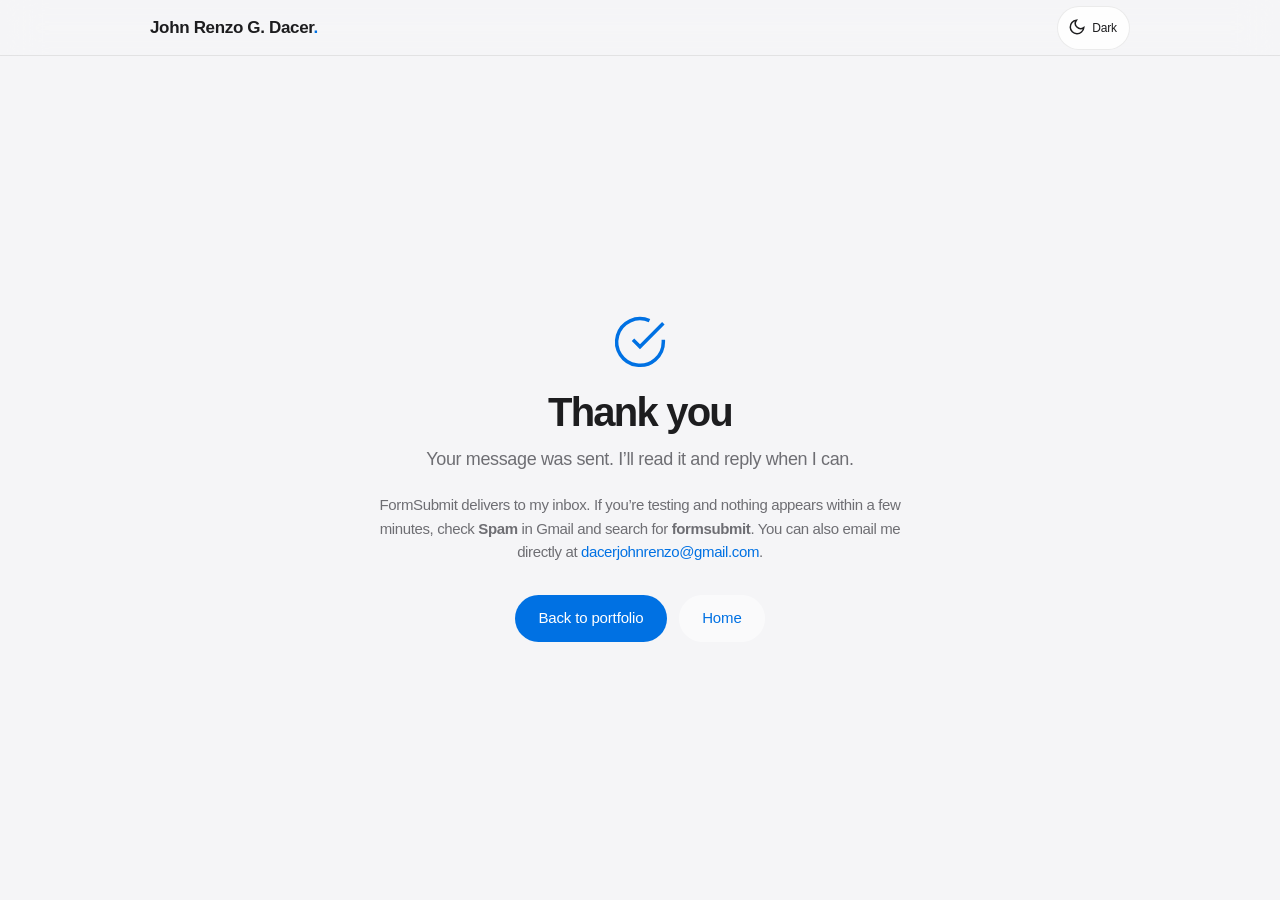
<file: CV/thank-you.html>
<!DOCTYPE html>
<html lang="en">
<head>
  <meta charset="UTF-8" />
  <meta name="viewport" content="width=device-width, initial-scale=1.0, viewport-fit=cover" />
  <meta name="robots" content="noindex" />
  <meta name="format-detection" content="telephone=no" />
  <meta http-equiv="X-Content-Type-Options" content="nosniff" />
  <meta name="referrer" content="strict-origin-when-cross-origin" />
  <meta http-equiv="Permissions-Policy" content="camera=(), microphone=(), geolocation=(), payment=(), interest-cohort=()" />
  <title>Thank you | John Renzo G. Dacer</title>
  <link rel="stylesheet" href="css/styles.css" />
  <link rel="icon" type="image/png" href="Images/cvIcon.png" />
</head>
<body>
  <a class="skip-link" href="#main">Skip to content</a>

  <header class="site-header thank-page__header">
    <nav class="nav nav--thank" aria-label="Thank you page">
      <a class="nav__brand" href="index.html">John Renzo G. Dacer<span class="nav__dot">.</span></a>
      <div class="nav__actions">
        <button type="button" class="theme-toggle js-theme-toggle" id="theme-toggle" aria-pressed="false" aria-label="Switch light mode" title="Appearance">
          <span class="theme-toggle__icon theme-toggle__icon--sun" aria-hidden="true">
            <svg width="18" height="18" viewBox="0 0 24 24" fill="none" stroke="currentColor" stroke-width="2"><circle cx="12" cy="12" r="4"/><path d="M12 2v2M12 20v2M4.93 4.93l1.41 1.41M17.66 17.66l1.41 1.41M2 12h2M20 12h2"/></svg>
          </span>
          <span class="theme-toggle__icon theme-toggle__icon--moon" aria-hidden="true">
            <svg width="18" height="18" viewBox="0 0 24 24" fill="none" stroke="currentColor" stroke-width="2"><path d="M21 12.79A9 9 0 1 1 11.21 3 7 7 0 0 0 21 12.79z"/></svg>
          </span>
          <span class="theme-toggle__label" data-theme-label>Light</span>
        </button>
      </div>
    </nav>
  </header>

  <main id="main" class="thank-page">
    <div class="container thank-page__inner">
      <p class="thank-page__icon" aria-hidden="true">
        <svg width="56" height="56" viewBox="0 0 24 24" fill="none" stroke="currentColor" stroke-width="1.5"><path d="M22 11.08V12a10 10 0 1 1-5.93-9.14"/><polyline points="22 4 12 14.01 9 11.01"/></svg>
      </p>
      <h1 class="thank-page__title">Thank you</h1>
      <p class="thank-page__lead">Your message was sent. I’ll read it and reply when I can.</p>
      <p class="thank-page__hint">
        FormSubmit delivers to my inbox. If you’re testing and nothing appears within a few minutes, check <strong>Spam</strong> in Gmail and search for <strong>formsubmit</strong>. You can also email me directly at
        <a href="mailto:dacerjohnrenzo@gmail.com">dacerjohnrenzo@gmail.com</a>.
      </p>
      <div class="thank-page__actions">
        <a class="btn btn--primary" href="index.html#contact">Back to portfolio</a>
        <a class="btn btn--ghost" href="index.html">Home</a>
      </div>
    </div>
  </main>

  <script src="js/main.js"></script>
</body>
</html>
</file>
<file: CV/css/styles.css>
/* --------------------------------------------------------------------------
   Portfolio — Apple / iOS–inspired marketing aesthetic · system fonts
   -------------------------------------------------------------------------- */

:root {
  --font-sans: -apple-system, BlinkMacSystemFont, "SF Pro Text", "SF Pro Display", "Segoe UI", Roboto, "Helvetica Neue", Arial, sans-serif;
  --font-mono: ui-monospace, "SF Mono", SFMono-Regular, Menlo, Consolas, monospace;
  --space-xs: 0.35rem;
  --space-sm: 0.75rem;
  --space-md: 1.25rem;
  --space-lg: 2rem;
  --space-xl: 3.5rem;
  --space-2xl: 5rem;
  --radius: 22px;
  --radius-sm: 12px;
  --header-h: 3.5rem;
  --max-w: 980px;
  --ease-out: cubic-bezier(0.25, 0.1, 0.25, 1);
  --ease-apple: cubic-bezier(0.25, 0.1, 0.25, 1);

  /* Dark (default) — Apple-style */
  --bg: #000000;
  --bg-elevated: #1c1c1e;
  --surface: #1c1c1e;
  --surface-hover: #2c2c2e;
  --border: rgba(255, 255, 255, 0.1);
  --text: #f5f5f7;
  --text-muted: #a1a1a6;
  --accent: #2997ff;
  --accent-dim: rgba(41, 151, 255, 0.18);
  --accent-2: #5e5ce6;
  --glow: rgba(41, 151, 255, 0.35);
  --hero-mesh: radial-gradient(ellipse 120% 80% at 50% -20%, rgba(41, 151, 255, 0.12), transparent 50%),
    radial-gradient(ellipse 80% 50% at 100% 50%, rgba(94, 92, 230, 0.08), transparent 45%);
  --shadow: 0 4px 24px rgba(0, 0, 0, 0.45);
  --shadow-soft: 0 2px 12px rgba(0, 0, 0, 0.28);
}

[data-theme="light"] {
  --bg: #f5f5f7;
  --bg-elevated: #ffffff;
  --surface: #ffffff;
  --surface-hover: #e8e8ed;
  --border: rgba(0, 0, 0, 0.08);
  --text: #1d1d1f;
  --text-muted: #6e6e73;
  --accent: #0071e3;
  --accent-dim: rgba(0, 113, 227, 0.12);
  --accent-2: #5856d6;
  --glow: rgba(0, 113, 227, 0.22);
  --hero-mesh: radial-gradient(ellipse 100% 70% at 50% -10%, rgba(0, 113, 227, 0.08), transparent 55%),
    radial-gradient(ellipse 70% 40% at 100% 30%, rgba(88, 86, 214, 0.06), transparent 50%);
  --shadow: 0 4px 24px rgba(0, 0, 0, 0.06);
  --shadow-soft: 0 2px 8px rgba(0, 0, 0, 0.04);
}

*,
*::before,
*::after {
  box-sizing: border-box;
}

html {
  scroll-behavior: smooth;
  overflow-x: clip;
  /* Notched phones / home indicator: keep content off display edges */
  padding-left: env(safe-area-inset-left, 0px);
  padding-right: env(safe-area-inset-right, 0px);
}

@supports not (overflow: clip) {
  html {
    overflow-x: hidden;
  }
}

@media (prefers-reduced-motion: reduce) {
  html {
    scroll-behavior: auto;
  }
  *,
  *::before,
  *::after {
    animation-duration: 0.01ms !important;
    animation-iteration-count: 1 !important;
    transition-duration: 0.01ms !important;
  }
}

body {
  margin: 0;
  font-family: var(--font-sans);
  font-size: clamp(1rem, 2.5vw, 1.0625rem);
  line-height: 1.47059;
  letter-spacing: -0.022em;
  color: var(--text);
  background: var(--bg);
  -webkit-font-smoothing: antialiased;
  text-rendering: optimizeLegibility;
  /* Shorter transition = less main-thread work on theme toggle */
  transition: background-color 0.2s var(--ease-out), color 0.2s var(--ease-out);
  overflow-x: clip;
  padding-bottom: env(safe-area-inset-bottom, 0px);
}

#main {
  overflow-x: clip;
  min-width: 0;
}

@supports not (overflow: clip) {
  body {
    overflow-x: hidden;
  }
}

img {
  max-width: 100%;
  height: auto;
  display: block;
}

/* Formal ↔ casual portrait (hover / keyboard focus) */
.profile-photo-swap {
  position: relative;
  cursor: pointer;
  outline: none;
  touch-action: manipulation;
}

.profile-photo-swap:focus-visible {
  box-shadow: 0 0 0 3px var(--accent-dim), 0 0 0 5px var(--accent);
}

.profile-photo-swap__img {
  position: absolute;
  inset: 0;
  width: 100%;
  height: 100%;
  object-fit: cover;
  object-position: center top;
}

.profile-photo-swap__img--formal {
  z-index: 1;
  transition: opacity 0.45s var(--ease-apple);
}

.profile-photo-swap__img--casual {
  z-index: 2;
  opacity: 0;
  transition: opacity 0.45s var(--ease-apple);
  pointer-events: none;
}

@media (hover: hover) and (pointer: fine) {
  .profile-photo-swap:hover .profile-photo-swap__img--formal,
  .profile-photo-swap:focus-visible .profile-photo-swap__img--formal {
    opacity: 0;
  }

  .profile-photo-swap:hover .profile-photo-swap__img--casual,
  .profile-photo-swap:focus-visible .profile-photo-swap__img--casual {
    opacity: 1;
  }
}

/* Touch / coarse pointer: tap toggles class (see main.js) */
.profile-photo-swap.is-touch-swap-alt .profile-photo-swap__img--formal {
  opacity: 0;
}

.profile-photo-swap.is-touch-swap-alt .profile-photo-swap__img--casual {
  opacity: 1;
}

@media (prefers-reduced-motion: reduce) {
  .profile-photo-swap__img--formal,
  .profile-photo-swap__img--casual {
    transition-duration: 0.05s;
  }
}

a {
  color: var(--accent);
  text-decoration: none;
  transition: color 0.2s, opacity 0.2s;
}

a:hover {
  color: var(--accent);
  text-decoration: underline;
  text-underline-offset: 0.2em;
}

.nav__list a,
.nav__brand,
.btn,
.theme-toggle,
.site-footer__top,
.project-card__links a,
.social-list a,
.contact__email {
  text-decoration: none;
}

.nav__list a:hover,
.nav__brand:hover,
.btn:hover,
.theme-toggle:hover,
.site-footer__top:hover,
.project-card__links a:hover,
.social-list a:hover,
.contact__email:hover {
  text-decoration: none;
}

a:focus-visible,
button:focus-visible {
  outline: 2px solid var(--accent);
  outline-offset: 3px;
}

.skip-link {
  position: absolute;
  top: -100px;
  left: var(--space-md);
  padding: var(--space-sm) var(--space-md);
  background: var(--accent);
  color: #fff;
  font-weight: 600;
  border-radius: 980px;
  z-index: 1000;
  text-decoration: none;
}

.skip-link:focus {
  top: var(--space-sm);
}

.container {
  width: min(100% - clamp(0.75rem, 4.5vw, 2rem), var(--max-w));
  margin-inline: auto;
  padding-inline: 0;
  min-width: 0;
}

/* Header & nav */
.site-header {
  position: sticky;
  top: 0;
  z-index: 100;
  height: var(--header-h);
  background: color-mix(in srgb, var(--bg) 72%, transparent);
  backdrop-filter: saturate(180%) blur(20px);
  -webkit-backdrop-filter: saturate(180%) blur(20px);
  border-bottom: 1px solid var(--border);
  transition: background-color 0.2s var(--ease-out), border-color 0.2s, box-shadow 0.2s;
}

/* Blur is expensive on low-power / mobile GPUs — use solid bar instead */
@media (max-width: 768px), (hover: none) {
  .site-header {
    backdrop-filter: none;
    -webkit-backdrop-filter: none;
    background: color-mix(in srgb, var(--bg) 94%, transparent);
  }
}

@media (prefers-reduced-motion: reduce) {
  .site-header {
    backdrop-filter: none;
    -webkit-backdrop-filter: none;
    background: color-mix(in srgb, var(--bg) 94%, transparent);
  }
}

.site-header.is-scrolled {
  box-shadow: var(--shadow-soft);
}

[data-theme="light"] .site-header.is-scrolled {
  box-shadow: 0 1px 0 rgba(0, 0, 0, 0.05), 0 4px 16px rgba(0, 0, 0, 0.04);
}

.nav {
  display: flex;
  align-items: center;
  justify-content: space-between;
  flex-wrap: nowrap;
  gap: var(--space-xs) var(--space-sm);
  width: min(100% - clamp(0.75rem, 4.5vw, 2rem), var(--max-w));
  margin-inline: auto;
  min-height: var(--header-h);
  padding-block: 0.35rem;
}

@media (min-width: 901px) {
  .nav {
    display: grid;
    grid-template-columns: minmax(0, max-content) minmax(0, 1fr) auto;
    align-items: center;
    column-gap: clamp(0.75rem, 2vw, 1.5rem);
  }

  .nav__toggle {
    display: none !important;
  }

  .nav__brand {
    grid-column: 1;
  }

  .nav__list {
    grid-column: 2;
    justify-content: center;
    flex-wrap: wrap;
  }

  .nav__actions {
    grid-column: 3;
  }
}

.nav__brand {
  font-weight: 600;
  font-size: clamp(0.875rem, 2.2vw, 1.0625rem);
  color: var(--text);
  letter-spacing: -0.02em;
  min-width: 0;
  flex-shrink: 1;
  line-height: 1.2;
}

.nav__brand:hover {
  color: var(--accent);
}

.nav__dot {
  color: var(--accent);
}

.nav__list {
  list-style: none;
  margin: 0;
  padding: 0;
  display: flex;
  flex-wrap: wrap;
  gap: 0.25rem clamp(0.65rem, 2vw, 1.25rem);
  align-items: center;
  justify-content: center;
  min-width: 0;
}

.nav__list a {
  color: var(--text-muted);
  font-size: 0.8125rem;
  font-weight: 400;
}

.nav__list a:hover {
  color: var(--text);
}

.nav__actions {
  display: flex;
  align-items: center;
  gap: var(--space-xs);
  flex-shrink: 0;
}

.nav__toggle {
  display: none;
  flex-direction: column;
  justify-content: center;
  gap: 5px;
  width: 44px;
  height: 44px;
  padding: 0;
  border: none;
  background: transparent;
  cursor: pointer;
  color: var(--text);
  touch-action: manipulation;
}

.nav__toggle-bar {
  display: block;
  width: 22px;
  height: 2px;
  background: currentColor;
  border-radius: 1px;
  transition: transform 0.25s, opacity 0.25s;
}

.nav.is-open .nav__toggle-bar:nth-child(1) {
  transform: translateY(7px) rotate(45deg);
}

.nav.is-open .nav__toggle-bar:nth-child(2) {
  opacity: 0;
}

.nav.is-open .nav__toggle-bar:nth-child(3) {
  transform: translateY(-7px) rotate(-45deg);
}

@media (max-width: 1024px) {
  .nav__list a {
    font-size: 0.875rem;
  }
}

@media (max-width: 900px) {
  .nav {
    flex-wrap: wrap;
    row-gap: 0;
  }

  .nav__toggle {
    display: flex;
    order: 2;
  }

  .nav__actions {
    order: 3;
  }

  .nav__list {
    display: none;
    order: 4;
    flex: 1 1 100%;
    width: 100%;
    flex-direction: column;
    align-items: stretch;
    padding: var(--space-md) 0;
    border-top: 1px solid var(--border);
    gap: 0.5rem;
  }

  .nav__list a {
    display: block;
    padding: 0.5rem 0;
    font-size: 1rem;
  }

  .nav.is-open .nav__list {
    display: flex;
  }
}

.theme-toggle {
  min-height: 44px;
  min-width: 44px;
  padding: 0 0.75rem 0 0.6rem;
  border-radius: 980px;
  border: 1px solid var(--border);
  background: color-mix(in srgb, var(--surface) 88%, transparent);
  color: var(--text);
  cursor: pointer;
  display: inline-flex;
  align-items: center;
  justify-content: center;
  gap: 0.4rem;
  font-family: var(--font-sans);
  font-size: 0.75rem;
  font-weight: 500;
  letter-spacing: -0.01em;
  touch-action: manipulation;
  transition: background 0.2s var(--ease-apple), border-color 0.2s, color 0.2s;
  -webkit-tap-highlight-color: transparent;
}

.theme-toggle:hover {
  background: var(--surface-hover);
  border-color: var(--border);
}

.theme-toggle__label {
  white-space: nowrap;
}

@media (max-width: 360px) {
  .theme-toggle__label {
    display: none;
  }

  .theme-toggle {
    padding: 0;
    width: 44px;
  }
}

.theme-toggle__icon--moon {
  display: none;
}

[data-theme="light"] .theme-toggle__icon--sun {
  display: none;
}

[data-theme="light"] .theme-toggle__icon--moon {
  display: block;
}

/* Hero: appearance button (synced with nav theme) */
.btn--theme-hero {
  gap: 0.5rem;
}

.btn--theme-hero__icons {
  display: grid;
  place-items: center;
  flex-shrink: 0;
}

.btn--theme-hero__icons svg {
  grid-area: 1 / 1;
}

.btn--theme-hero__moon {
  display: none;
}

[data-theme="light"] .btn--theme-hero__sun {
  display: none;
}

[data-theme="light"] .btn--theme-hero__moon {
  display: block;
}

/* Hero */
.hero {
  position: relative;
  min-height: min(88vh, 880px);
  display: flex;
  align-items: center;
  padding: clamp(2rem, 6vw, var(--space-xl)) 0 clamp(2.5rem, 10vw, var(--space-2xl));
  overflow: hidden;
}

@supports (height: 100dvh) {
  .hero {
    min-height: min(88dvh, 880px);
  }
}

@media (max-width: 480px) {
  .hero {
    min-height: auto;
    padding-bottom: 3rem;
  }

  .hero__scroll {
    display: none;
  }

  .hero__tagline {
    font-size: 1rem;
  }
}

.hero__grid {
  position: absolute;
  inset: 0;
  background: var(--hero-mesh);
  pointer-events: none;
}

.hero__inner {
  position: relative;
  z-index: 1;
  display: grid;
  grid-template-columns: minmax(0, 1fr) minmax(200px, 360px);
  gap: clamp(1.5rem, 4vw, 3rem);
  align-items: center;
}

.hero__content {
  min-width: 0;
}

.hero__photo-col {
  margin: 0;
  justify-self: end;
  width: 100%;
  max-width: 360px;
}

.hero__photo-frame {
  position: relative;
  border-radius: 28px;
  overflow: hidden;
  aspect-ratio: 1;
  border: 1px solid var(--border);
  box-shadow: var(--shadow-soft), 0 12px 40px rgba(0, 0, 0, 0.2);
}

[data-theme="light"] .hero__photo-frame {
  box-shadow: 0 4px 24px rgba(0, 0, 0, 0.08), 0 1px 0 rgba(255, 255, 255, 0.8) inset;
}

.hero__photo-frame::after {
  content: "";
  position: absolute;
  inset: 0;
  z-index: 3;
  border-radius: inherit;
  box-shadow: inset 0 0 0 1px color-mix(in srgb, var(--text) 0.04, transparent);
  pointer-events: none;
}

.hero__photo-hint {
  margin: 0.65rem 0 0;
  font-size: 0.75rem;
  font-weight: 400;
  color: var(--text-muted);
  letter-spacing: -0.01em;
  text-align: center;
}

@media (max-width: 900px) {
  .hero__photo-hint {
    margin-top: 0.5rem;
  }
}

.hero__photo-hint__touch {
  display: none;
}

@media (hover: none) {
  .hero__photo-hint__desktop {
    display: none;
  }

  .hero__photo-hint__touch {
    display: block;
  }
}

.resume__photo-hint,
.project-card__swap-hint {
  margin: 0.5rem 0 0;
  font-size: 0.8125rem;
  color: var(--text-muted);
  display: none;
}

.resume__photo-hint {
  text-align: center;
}

.project-card__swap-hint {
  margin: 0 0 var(--space-sm);
}

@media (hover: none) {
  .resume__photo-hint,
  .project-card__swap-hint {
    display: block;
  }
}

@media (max-width: 900px) {
  .hero__inner {
    grid-template-columns: 1fr;
    text-align: center;
  }

  .hero__content {
    order: 2;
  }

  .hero__photo-col {
    order: 1;
    justify-self: center;
    max-width: min(280px, 70vw);
  }

  .hero__title,
  .hero__role,
  .hero__tagline {
    margin-left: auto;
    margin-right: auto;
  }

  .hero__cta {
    justify-content: center;
  }
}

@media (max-width: 420px) {
  .hero__photo-col {
    max-width: min(240px, 85vw);
  }
}

.hero__eyebrow {
  font-family: var(--font-sans);
  font-size: 0.875rem;
  color: var(--accent);
  font-weight: 600;
  letter-spacing: -0.01em;
  margin: 0 0 var(--space-sm);
}

.hero__title {
  margin: 0 0 var(--space-md);
  display: flex;
  flex-direction: column;
  gap: var(--space-xs);
}

.hero__name {
  font-size: clamp(2rem, 5.5vw, 3.5rem);
  font-weight: 600;
  letter-spacing: -0.045em;
  line-height: 1.05;
  color: var(--text);
  overflow-wrap: anywhere;
}

.hero__role {
  font-size: clamp(1.1875rem, 2.4vw, 1.75rem);
  font-weight: 400;
  color: var(--text-muted);
  max-width: 32ch;
  letter-spacing: -0.02em;
  line-height: 1.3;
  min-width: 0;
  overflow-wrap: anywhere;
}

.hero__tagline {
  max-width: 42ch;
  margin: 0 0 var(--space-lg);
  color: var(--text-muted);
  font-size: 1.125rem;
  min-width: 0;
  overflow-wrap: anywhere;
}

.hero__cta {
  display: flex;
  flex-wrap: wrap;
  gap: var(--space-sm);
  align-items: center;
}

@media (max-width: 420px) {
  .hero__cta {
    flex-direction: column;
    align-items: stretch;
  }

  .hero__cta .btn {
    width: 100%;
    justify-content: center;
  }
}

.hero__scroll {
  position: absolute;
  bottom: var(--space-lg);
  left: 50%;
  transform: translateX(-50%);
  display: flex;
  flex-direction: column;
  align-items: center;
  gap: var(--space-sm);
  font-family: var(--font-mono);
  font-size: 0.6875rem;
  letter-spacing: 0.2em;
  text-transform: uppercase;
  color: var(--text-muted);
}

.hero__scroll-line {
  width: 1px;
  height: 48px;
  background: linear-gradient(to bottom, var(--text-muted), transparent);
  animation: scroll-line 2s ease-in-out infinite;
}

@media (prefers-reduced-motion: reduce) {
  .hero__scroll-line {
    animation: none;
  }
}

@keyframes scroll-line {
  0%,
  100% {
    opacity: 0.4;
    transform: scaleY(0.6);
    transform-origin: top;
  }
  50% {
    opacity: 1;
    transform: scaleY(1);
  }
}

/* Buttons — Apple pill CTAs */
.btn {
  display: inline-flex;
  align-items: center;
  justify-content: center;
  padding: 0.7rem 1.4rem;
  font-family: var(--font-sans);
  font-size: 0.9375rem;
  font-weight: 500;
  letter-spacing: -0.01em;
  border-radius: 980px;
  border: 1px solid transparent;
  cursor: pointer;
  touch-action: manipulation;
  transition: transform 0.2s var(--ease-apple), box-shadow 0.2s, background 0.2s, color 0.2s, border-color 0.2s, opacity 0.2s;
}

.btn:active {
  transform: scale(0.98);
}

.btn--primary {
  background: var(--accent);
  color: #fff;
}

.btn--primary:hover {
  color: #fff;
  opacity: 0.92;
  box-shadow: 0 4px 16px var(--accent-dim);
}

.btn--ghost {
  background: color-mix(in srgb, var(--surface) 55%, transparent);
  color: var(--accent);
  border-color: transparent;
}

.btn--ghost:hover {
  background: var(--surface-hover);
  color: var(--accent);
  opacity: 1;
}

.btn--lg {
  padding: 1rem 1.75rem;
  font-size: 1rem;
}

/* Sections */
.section {
  padding: var(--space-2xl) 0;
  scroll-margin-top: calc(var(--header-h) + 1rem);
}

@media (max-width: 640px) {
  .section {
    padding: clamp(2.25rem, 8vw, 3rem) 0;
  }

  .section__head {
    margin-bottom: var(--space-lg);
  }
}

.section__head {
  margin-bottom: var(--space-xl);
}

.section__label {
  font-family: var(--font-sans);
  font-size: 0.75rem;
  color: var(--text-muted);
  font-weight: 600;
  letter-spacing: -0.01em;
}

.section__title {
  margin: var(--space-xs) 0 0;
  font-size: clamp(1.75rem, 4vw, 2.5rem);
  font-weight: 600;
  letter-spacing: -0.045em;
  line-height: 1.07;
}

.section__intro {
  margin: var(--space-md) 0 0;
  max-width: 50ch;
  color: var(--text-muted);
  overflow-wrap: anywhere;
}

/* About */
.about__grid {
  display: grid;
  grid-template-columns: 1fr minmax(min(260px, 100%), 320px);
  gap: var(--space-xl);
  align-items: start;
  min-width: 0;
}

@media (max-width: 800px) {
  .about__grid {
    grid-template-columns: 1fr;
  }
}

.about__text {
  min-width: 0;
  overflow-wrap: anywhere;
}

.about__text p {
  margin: 0 0 var(--space-md);
  color: var(--text-muted);
}

.about__text strong {
  color: var(--text);
  font-weight: 600;
}

.about__goal {
  padding: var(--space-md);
  border-left: 3px solid var(--accent);
  background: color-mix(in srgb, var(--accent-dim) 65%, var(--surface));
  border-radius: 0 var(--radius-sm) var(--radius-sm) 0;
  color: var(--text) !important;
}

.about__aside {
  padding: var(--space-lg);
  background: var(--surface);
  border: 1px solid var(--border);
  border-radius: var(--radius);
  box-shadow: var(--shadow-soft);
  min-width: 0;
}

.about__aside-title {
  margin: 0 0 var(--space-sm);
  font-size: 0.875rem;
  text-transform: uppercase;
  letter-spacing: 0.08em;
  color: var(--text-muted);
}

.about__aside-title:not(:first-child) {
  margin-top: var(--space-lg);
}

.chip-list {
  list-style: none;
  margin: 0;
  padding: 0;
  display: flex;
  flex-wrap: wrap;
  gap: var(--space-xs);
}

.chip-list li {
  padding: 0.35rem 0.75rem;
  font-size: 0.8125rem;
  font-weight: 500;
  background: var(--bg-elevated);
  border: 1px solid var(--border);
  border-radius: 999px;
  color: var(--text);
}

.about__aside-text {
  margin: 0;
  font-size: 0.9375rem;
  color: var(--text-muted);
}

/* Projects */
.projects {
  background: linear-gradient(180deg, transparent 0%, color-mix(in srgb, var(--accent-dim) 40%, transparent) 50%, transparent 100%);
}

.projects__grid {
  display: grid;
  gap: var(--space-lg);
}

.project-card {
  display: grid;
  grid-template-columns: minmax(200px, 320px) 1fr;
  gap: var(--space-lg);
  background: var(--surface);
  border: 1px solid var(--border);
  border-radius: var(--radius);
  overflow: hidden;
  box-shadow: var(--shadow-soft);
  transition: box-shadow 0.25s var(--ease-apple);
  contain: layout style;
  min-width: 0;
}

/* Hover scale causes extra repaints; only for fine pointers (not touch “sticky hover”) */
@media (hover: hover) and (pointer: fine) {
  .project-card {
    transition: box-shadow 0.25s var(--ease-apple), transform 0.25s var(--ease-apple);
  }

  .project-card:hover {
    box-shadow: var(--shadow);
    transform: scale(1.006);
  }
}

@media (max-width: 720px) {
  .project-card {
    grid-template-columns: 1fr;
  }
}

.project-card__media {
  min-height: 200px;
  min-width: 0;
  background-size: cover;
  background-position: center;
  position: relative;
}

.project-card__media::after {
  content: "";
  position: absolute;
  inset: 0;
  background: linear-gradient(135deg, transparent 40%, rgba(0, 0, 0, 0.35));
  pointer-events: none;
}

.project-card__media--vending {
  background-image:
    linear-gradient(145deg, var(--accent-dim) 0%, transparent 50%),
    radial-gradient(circle at 30% 70%, var(--accent-2) 0%, transparent 45%),
    linear-gradient(180deg, #0a1628, #061018);
  background-size: 180% 180%, 160% 160%, 100% 100%;
  background-position: 0% 0%, 30% 70%, center;
  background-repeat: no-repeat;
}

/* Thesis card: slow gradient drift on hover (fine pointer only) */
@media (hover: hover) and (pointer: fine) {
  .project-card:hover .project-card__media--vending {
    animation: project-vending-drift 3.5s ease-in-out infinite;
  }
}

@keyframes project-vending-drift {
  0%,
  100% {
    background-position: 0% 0%, 30% 70%, center;
    filter: brightness(1);
  }
  33% {
    background-position: 40% 20%, 60% 50%, center;
    filter: brightness(1.06);
  }
  66% {
    background-position: 15% 45%, 45% 85%, center;
    filter: brightness(1.03);
  }
}

@media (prefers-reduced-motion: reduce) {
  .project-card:hover .project-card__media--vending {
    animation: none;
  }
}

/* Real screenshot preview (e.g. GitHub raw) */
.project-card__media--preview {
  padding: 0;
  background: #14161a;
  display: block;
}

/* Two-layer hover crossfade (Topology ↔ routing diagram); tap toggles on touch */
.project-card__media--network-swap {
  min-height: 200px;
  max-height: 300px;
  aspect-ratio: 16 / 9;
  touch-action: manipulation;
  cursor: pointer;
}

.project-card__net-img {
  position: absolute;
  inset: 0;
  width: 100%;
  height: 100%;
  object-fit: cover;
  object-position: center top;
  display: block;
  transition: opacity 0.55s var(--ease-apple), transform 0.65s var(--ease-apple);
}

.project-card__net-img--a {
  z-index: 1;
  opacity: 1;
}

.project-card__net-img--b {
  z-index: 2;
  opacity: 0;
}

@media (hover: hover) and (pointer: fine) {
  .project-card:hover .project-card__media--network-swap .project-card__net-img--a {
    opacity: 0;
    transform: scale(1.05);
  }

  .project-card:hover .project-card__media--network-swap .project-card__net-img--b {
    opacity: 1;
    transform: scale(1.05);
  }
}

.project-card__media--network-swap.is-touch-swap-alt .project-card__net-img--a {
  opacity: 0;
  transform: scale(1.05);
}

.project-card__media--network-swap.is-touch-swap-alt .project-card__net-img--b {
  opacity: 1;
  transform: scale(1.05);
}

@media (prefers-reduced-motion: reduce) {
  .project-card__net-img {
    transition-duration: 0.12s;
  }

  .project-card:hover .project-card__media--network-swap .project-card__net-img--a,
  .project-card:hover .project-card__media--network-swap .project-card__net-img--b,
  .project-card__media--network-swap.is-touch-swap-alt .project-card__net-img--a,
  .project-card__media--network-swap.is-touch-swap-alt .project-card__net-img--b {
    transform: none;
  }
}

.project-card__media--preview:not(.project-card__media--network-swap) img {
  width: 100%;
  height: 100%;
  min-height: 200px;
  max-height: 300px;
  object-fit: cover;
  object-position: center top;
  display: block;
  position: relative;
  z-index: 0;
}

.project-card__media--preview::after {
  z-index: 3;
}

.project-card__body {
  padding: var(--space-lg);
  min-width: 0;
  overflow-wrap: anywhere;
}

@media (max-width: 480px) {
  .project-card__body {
    padding: var(--space-md);
  }

  .project-card__media {
    min-height: 160px;
  }
}

.project-card__title {
  margin: 0 0 var(--space-sm);
  font-size: clamp(1.0625rem, 3.2vw, 1.25rem);
  font-weight: 600;
  letter-spacing: -0.02em;
  overflow-wrap: anywhere;
}

.project-card__desc {
  margin: 0 0 var(--space-md);
  font-size: 0.9375rem;
  color: var(--text-muted);
  line-height: 1.7;
  overflow-wrap: anywhere;
}

.project-card__desc code {
  word-break: break-word;
}

.project-card__tags {
  list-style: none;
  margin: 0 0 var(--space-md);
  padding: 0;
  display: flex;
  flex-wrap: wrap;
  gap: var(--space-xs);
}

.project-card__tags li {
  font-family: var(--font-mono);
  font-size: 0.6875rem;
  padding: 0.25rem 0.5rem;
  background: var(--bg-elevated);
  border-radius: 4px;
  color: var(--accent);
}

.project-card__links {
  display: flex;
  flex-wrap: wrap;
  align-items: center;
  gap: var(--space-md);
}

.project-card__links a:not(.project-card__demo) {
  font-weight: 500;
  font-size: 0.9375rem;
  color: var(--accent);
}

.project-card__note {
  font-size: 0.8125rem;
  color: var(--text-muted);
}

.project-card__demo {
  font-weight: 500;
  font-size: 0.9375rem;
  opacity: 0.85;
  color: var(--accent);
}

/* Skills */
.skills__grid {
  display: grid;
  grid-template-columns: repeat(2, 1fr);
  gap: var(--space-md);
}

@media (max-width: 900px) {
  .skills__grid {
    grid-template-columns: minmax(0, 1fr);
  }
}

.skill-block {
  padding: var(--space-lg);
  background: var(--surface);
  border: 1px solid var(--border);
  border-radius: var(--radius);
  transition: border-color 0.2s;
}

.skill-block:hover {
  border-color: color-mix(in srgb, var(--accent) 30%, var(--border));
}

.skill-block--wide {
  grid-column: 1 / -1;
}

.skill-block__head {
  display: flex;
  align-items: center;
  gap: var(--space-sm);
  margin-bottom: var(--space-md);
}

.skill-block__head h3 {
  margin: 0;
  font-size: clamp(0.9375rem, 2.5vw, 1.0625rem);
  font-weight: 600;
  overflow-wrap: anywhere;
  line-height: 1.25;
}

.skill-block__icon {
  display: grid;
  place-items: center;
  width: 40px;
  height: 40px;
  border-radius: var(--radius-sm);
  background: var(--accent-dim);
  color: var(--accent);
}

.skill-bars {
  list-style: none;
  margin: 0;
  padding: 0;
  display: flex;
  flex-direction: column;
  gap: var(--space-md);
}

.skill-bars__label {
  display: flex;
  justify-content: space-between;
  align-items: baseline;
  flex-wrap: wrap;
  gap: 0.2rem 0.5rem;
  font-size: 0.875rem;
  font-weight: 500;
  margin-bottom: var(--space-xs);
  min-width: 0;
}

.skill-bars__label small {
  font-weight: 400;
  color: var(--text-muted);
  font-size: 0.75rem;
}

.skill-bars__track {
  height: 10px;
  background: color-mix(in srgb, var(--text) 8%, var(--bg-elevated));
  border-radius: 999px;
  overflow: hidden;
  border: 1px solid color-mix(in srgb, var(--text) 16%, var(--border));
  box-shadow: inset 0 1px 2px rgba(0, 0, 0, 0.2);
}

[data-theme="light"] .skill-bars__track {
  background: color-mix(in srgb, var(--text) 6%, var(--surface-hover));
  border-color: color-mix(in srgb, var(--text) 12%, var(--border));
  box-shadow: inset 0 1px 2px rgba(0, 0, 0, 0.06);
}

.skill-bars__fill {
  display: block;
  height: 100%;
  width: var(--p, 0%);
  min-width: 0;
  border-radius: 999px;
  background: linear-gradient(90deg, var(--accent-2), var(--accent));
  box-shadow: 0 0 12px color-mix(in srgb, var(--accent) 35%, transparent);
  transition: width 1s var(--ease-apple);
}

.badge-grid {
  display: flex;
  flex-wrap: wrap;
  gap: var(--space-xs);
}

.badge {
  padding: 0.4rem 0.75rem;
  font-size: 0.8125rem;
  font-weight: 500;
  background: var(--bg-elevated);
  border: 1px solid var(--border);
  border-radius: var(--radius-sm);
  color: var(--text-muted);
}

/* Experience timeline */
.timeline {
  position: relative;
  padding-left: var(--space-lg);
}

.timeline::before {
  content: "";
  position: absolute;
  left: 7px;
  top: 0;
  bottom: 0;
  width: 2px;
  background: var(--border);
}

.timeline__item {
  position: relative;
  margin-bottom: var(--space-lg);
}

.timeline__marker {
  position: absolute;
  left: calc(-1 * var(--space-lg) + 2px);
  top: 0.35rem;
  width: 14px;
  height: 14px;
  border-radius: 50%;
  background: var(--bg);
  border: 2px solid var(--accent);
  box-shadow: 0 0 0 3px var(--accent-dim);
}

.timeline__card {
  padding: var(--space-lg);
  background: var(--surface);
  border: 1px solid var(--border);
  border-radius: var(--radius);
  box-shadow: var(--shadow-soft);
}

.timeline__card--muted {
  opacity: 0.95;
}

.timeline__card h3 {
  margin: 0 0 var(--space-xs);
  font-size: clamp(1rem, 2.8vw, 1.125rem);
  overflow-wrap: anywhere;
  line-height: 1.25;
}

.timeline__meta {
  margin: 0 0 var(--space-md);
  font-family: var(--font-mono);
  font-size: 0.75rem;
  color: var(--accent);
  text-transform: uppercase;
  letter-spacing: 0.06em;
}

.timeline__card > p {
  margin: 0 0 var(--space-md);
  color: var(--text-muted);
  font-size: 0.9375rem;
}

.timeline__list {
  margin: 0 0 var(--space-md);
  padding-left: 1.15rem;
  color: var(--text-muted);
  font-size: 0.9375rem;
}

.timeline__list li {
  margin-bottom: var(--space-xs);
}

.timeline__takeaways {
  margin: 0;
  font-size: 0.9375rem;
  color: var(--text);
}

@media (max-width: 400px) {
  .timeline {
    padding-left: 1.35rem;
  }

  .timeline__marker {
    left: calc(-1.35rem + 2px);
  }
}

.cert-intro {
  margin: 0 0 var(--space-sm);
  font-size: 0.875rem;
  font-weight: 600;
  color: var(--text);
}

.cert-list {
  list-style: none;
  margin: 0;
  padding: 0;
}

.cert-list li {
  position: relative;
  padding: 0.55rem 0 0.55rem 1.15rem;
  border-bottom: 1px solid var(--border);
  color: var(--text-muted);
  font-size: clamp(0.875rem, 2.2vw, 0.9375rem);
  line-height: 1.45;
  word-wrap: break-word;
  overflow-wrap: anywhere;
}

.cert-list li:last-child {
  border-bottom: none;
}

.cert-list li::before {
  content: "";
  position: absolute;
  left: 0;
  top: 0.85em;
  width: 6px;
  height: 6px;
  border-radius: 50%;
  background: var(--accent);
}

.skill-block__badges-below {
  margin-top: var(--space-md);
}

.form-honey {
  position: absolute;
  left: -9999px;
  width: 1px;
  height: 1px;
  opacity: 0;
  pointer-events: none;
}

/* Resume */
.resume-panel {
  display: grid;
  grid-template-columns: minmax(120px, 180px) 1fr auto;
  gap: var(--space-lg) var(--space-xl);
  align-items: center;
  padding: var(--space-xl);
  background: var(--surface);
  border: 1px solid var(--border);
  border-radius: var(--radius);
  box-shadow: var(--shadow-soft);
}

.resume-panel__photo {
  display: flex;
  flex-direction: column;
  align-items: center;
  gap: var(--space-xs);
}

.resume-panel__photo-frame {
  position: relative;
  width: 100%;
  max-width: 180px;
  aspect-ratio: 1;
  border-radius: 20px;
  overflow: hidden;
  border: 1px solid var(--border);
  box-shadow: var(--shadow-soft);
}

.resume-panel__photo-frame::after {
  content: "";
  position: absolute;
  inset: 0;
  z-index: 3;
  border-radius: inherit;
  box-shadow: inset 0 0 0 1px color-mix(in srgb, var(--text) 0.05, transparent);
  pointer-events: none;
}

@media (max-width: 900px) {
  .resume-panel {
    grid-template-columns: minmax(0, 1fr);
    justify-items: center;
    text-align: center;
    padding: clamp(1.25rem, 4vw, var(--space-xl));
    gap: var(--space-md);
  }

  .resume-panel__text {
    order: 2;
    width: 100%;
    max-width: 42rem;
    margin-inline: auto;
  }

  .resume-panel__action {
    order: 3;
    width: 100%;
    max-width: 24rem;
  }

  .resume-panel__photo {
    order: 1;
  }

  .resume-panel__photo-frame {
    max-width: min(200px, 55vw);
  }

  .resume-panel__bullets {
    text-align: left;
  }

  .resume-panel__hint {
    margin-inline: auto;
    max-width: 100%;
  }
}

.resume-panel__text h3 {
  margin: 0 0 var(--space-sm);
  font-size: 1.125rem;
}

.resume-panel__text > p {
  margin: 0 0 var(--space-md);
  color: var(--text-muted);
  font-size: 0.9375rem;
}

.resume-panel__bullets {
  margin: 0;
  padding-left: 1.15rem;
  color: var(--text-muted);
  font-size: 0.9375rem;
}

.resume-panel__bullets li {
  margin-bottom: var(--space-xs);
}

.resume-panel__action {
  text-align: center;
}

.resume-panel__hint {
  margin: var(--space-md) 0 0;
  font-size: 0.75rem;
  color: var(--text-muted);
  max-width: 240px;
}

.resume-panel__hint code {
  font-family: var(--font-mono);
  font-size: 0.6875rem;
  word-break: break-all;
}

/* Contact */
.contact__grid {
  display: grid;
  grid-template-columns: 1fr minmax(min(240px, 100%), 300px);
  gap: var(--space-xl);
  align-items: start;
  min-width: 0;
}

@media (max-width: 800px) {
  .contact__grid {
    grid-template-columns: 1fr;
  }
}

.contact__form {
  position: relative;
  padding: var(--space-lg);
  background: var(--surface);
  border: 1px solid var(--border);
  border-radius: var(--radius);
  box-shadow: var(--shadow-soft);
  min-width: 0;
}

.form-row {
  margin-bottom: var(--space-md);
}

.form-row label {
  display: block;
  font-size: 0.8125rem;
  font-weight: 600;
  margin-bottom: var(--space-xs);
  color: var(--text-muted);
}

.form-row input,
.form-row textarea {
  width: 100%;
  max-width: 100%;
  min-width: 0;
  padding: 0.65rem 0.85rem;
  font-family: var(--font-sans);
  font-size: 1rem;
  color: var(--text);
  background: var(--bg-elevated);
  border: 1px solid var(--border);
  border-radius: var(--radius-sm);
  transition: border-color 0.2s, box-shadow 0.2s;
}

.form-row input::placeholder,
.form-row textarea::placeholder {
  color: var(--text-muted);
  opacity: 0.7;
}

.form-row input:focus,
.form-row textarea:focus {
  outline: none;
  border-color: var(--accent);
  box-shadow: 0 0 0 3px var(--accent-dim);
}

.form-row textarea {
  resize: vertical;
  min-height: 120px;
}

.form-note {
  margin: var(--space-md) 0 0;
  font-size: 0.75rem;
  color: var(--text-muted);
}

.form-note code {
  font-family: var(--font-mono);
  font-size: 0.6875rem;
}

.contact__aside {
  min-width: 0;
  overflow-wrap: anywhere;
}

.contact__aside h3 {
  margin: 0 0 var(--space-sm);
  font-size: 0.875rem;
  text-transform: uppercase;
  letter-spacing: 0.08em;
  color: var(--text-muted);
}

.contact__aside h3:not(:first-child) {
  margin-top: var(--space-lg);
}

.contact__email {
  font-weight: 600;
  font-size: 1.0625rem;
  word-break: break-all;
}

.social-list {
  list-style: none;
  margin: 0;
  padding: 0;
}

.social-list a {
  display: inline-flex;
  align-items: center;
  gap: var(--space-sm);
  padding: var(--space-sm) 0;
  color: var(--text);
  font-weight: 500;
}

.social-list a:hover {
  color: var(--accent);
}

.social-list svg {
  flex-shrink: 0;
  opacity: 0.85;
}

/* Footer */
.site-footer {
  padding: var(--space-lg) 0;
  border-top: 1px solid var(--border);
  margin-top: var(--space-xl);
}

.site-footer__inner {
  display: flex;
  flex-wrap: wrap;
  justify-content: space-between;
  align-items: center;
  gap: var(--space-sm);
  font-size: 0.875rem;
  color: var(--text-muted);
}

@media (max-width: 520px) {
  .site-footer__inner {
    flex-direction: column;
    justify-content: center;
    text-align: center;
  }

  .site-footer__inner > p {
    margin: 0;
  }
}

.site-footer__top {
  color: var(--accent);
  font-weight: 500;
}

.site-footer__top:hover {
  color: var(--text);
}

/* Reveal animations */
.reveal {
  opacity: 0;
  transform: translateY(20px);
  transition: opacity 0.65s var(--ease-out), transform 0.65s var(--ease-out);
}

.reveal.is-visible {
  opacity: 1;
  transform: translateY(0);
}

.projects__grid > .reveal:nth-child(1) {
  transition-delay: 0.06s;
}

.projects__grid > .reveal:nth-child(2) {
  transition-delay: 0.16s;
}

@media (prefers-reduced-motion: reduce) {
  .reveal {
    opacity: 1;
    transform: none;
    transition: none;
  }

  .projects__grid > .reveal {
    transition-delay: 0s;
  }
}

code {
  font-family: var(--font-mono);
  font-size: 0.85em;
  padding: 0.1em 0.35em;
  background: var(--accent-dim);
  border-radius: 4px;
}

/* Thank-you page (FormSubmit _next redirect) */
.nav.nav--thank {
  display: flex !important;
  flex-wrap: nowrap;
  justify-content: space-between;
  align-items: center;
  width: min(100% - clamp(0.75rem, 4.5vw, 2rem), var(--max-w));
  margin-inline: auto;
  min-height: var(--header-h);
  padding-block: 0.35rem;
}

.thank-page {
  min-height: calc(100vh - var(--header-h));
  display: flex;
  align-items: center;
  justify-content: center;
  padding: var(--space-xl) 0;
  text-align: center;
}

@supports (height: 100dvh) {
  .thank-page {
    min-height: calc(100dvh - var(--header-h));
  }
}

.thank-page__inner {
  max-width: 34rem;
}

.thank-page__icon {
  margin: 0 auto var(--space-md);
  display: flex;
  justify-content: center;
  color: var(--accent);
}

.thank-page__title {
  margin: 0 0 var(--space-sm);
  font-size: clamp(1.75rem, 4vw, 2.5rem);
  font-weight: 600;
  letter-spacing: -0.045em;
  line-height: 1.1;
  color: var(--text);
}

.thank-page__lead {
  margin: 0 0 var(--space-md);
  font-size: 1.125rem;
  color: var(--text-muted);
  line-height: 1.5;
}

.thank-page__hint {
  margin: 0 0 var(--space-lg);
  font-size: 0.9375rem;
  color: var(--text-muted);
  line-height: 1.55;
}

.thank-page__hint a {
  font-weight: 500;
}

.thank-page__actions {
  display: flex;
  flex-wrap: wrap;
  gap: var(--space-sm);
  justify-content: center;
  align-items: center;
}

@media (max-width: 480px) {
  .thank-page__actions {
    flex-direction: column;
  }

  .thank-page__actions .btn {
    width: 100%;
    max-width: 280px;
  }
}
</file>
